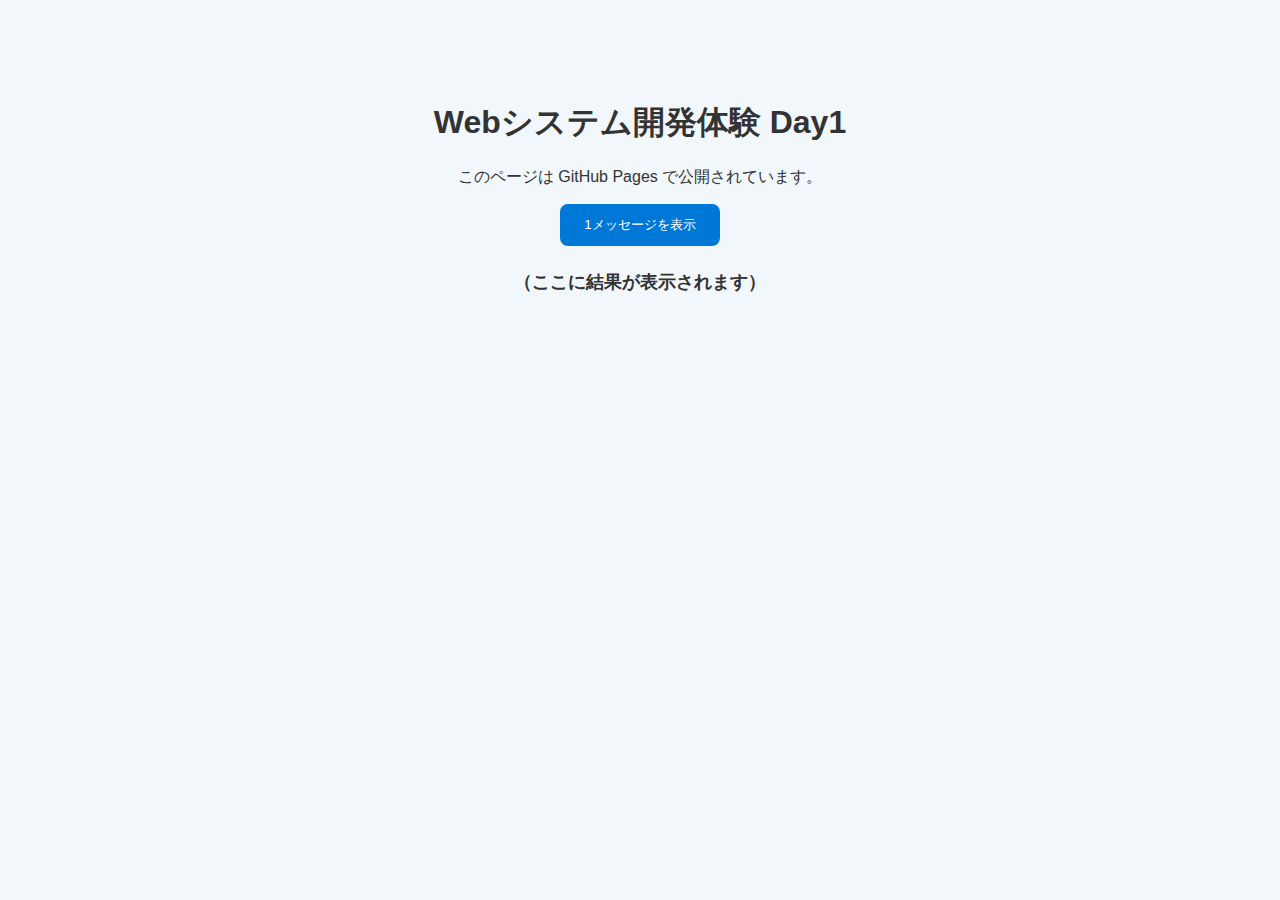
<file: daisho-day1/index.html>
<!DOCTYPE html>
<html lang="ja">
<head>
    <meta charset="UTF-8">
    <meta name="viewport"vontent="width=device-width">
    <title>Web体験 Day1</title>
    <link rel="stylesheet"href="styles.css">
</head>
<body>
    <main class="conrainer">
        <h1>Webシステム開発体験 Day1</h1>
        <p>このページは GitHub Pages で公開されています。</p>
        <button id="helloBtn">1メッセージを表示</button>
        <p id="message"class="message">（ここに結果が表示されます）</p>
    </main>
    <script src="script.js"></script>
</body>
</html>
</file>
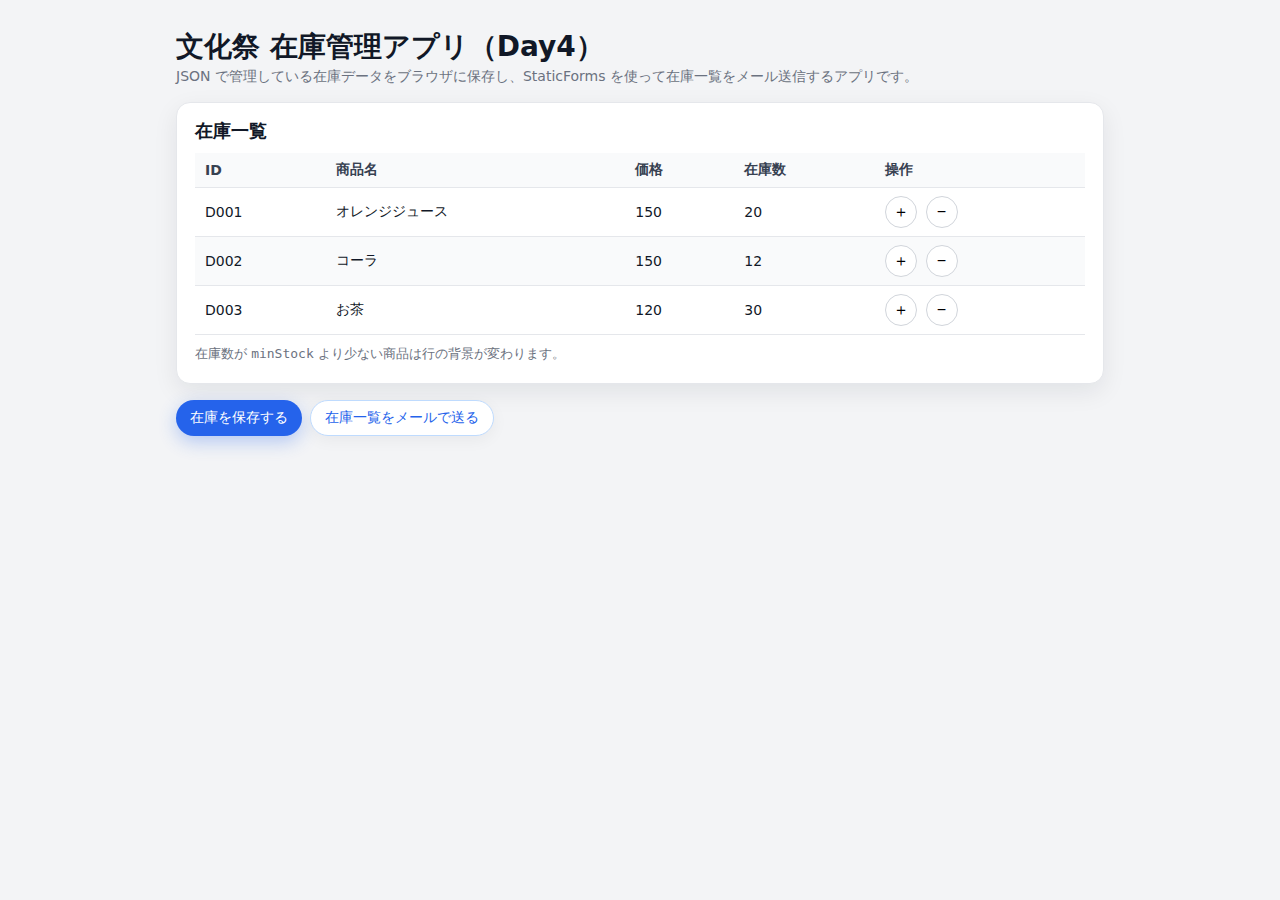
<file: daisho-day4/index.html>
<!DOCTYPE html>
<html lang="ja">
<head>
  <meta charset="UTF-8" />
  <meta name="viewport" content="width=device-width, initial-scale=1" />
  <title>Day4 文化祭 在庫管理アプリ（保存＋メール送信）</title>
  <link rel="stylesheet" href="assets/css/inventory.css" />
</head>
<body>
  <main class="container">
    <h1 class="title">文化祭 在庫管理アプリ（Day4）</h1>
    <p class="muted">
      JSON で管理している在庫データをブラウザに保存し、StaticForms を使って在庫一覧をメール送信するアプリです。
    </p>

    <!-- 在庫一覧テーブル -->
    <section class="panel">
      <h2 class="panel-title">在庫一覧</h2>
      <table class="inventory-table">
        <thead>
          <tr>
            <th>ID</th>
            <th>商品名</th>
            <th>価格</th>
            <th>在庫数</th>
            <th>操作</th>
          </tr>
        </thead>
        <tbody id="item-list">
          <!-- JavaScriptから行が追加される -->
        </tbody>
      </table>
      <p class="hint">
        在庫数が <code>minStock</code> より少ない商品は行の背景が変わります。
      </p>
    </section>

    <!-- 操作ボタン -->
    <section class="actions">
      <button id="save-btn" class="btn">在庫を保存する</button>
      <button id="mail-btn" class="btn btn-ghost">在庫一覧をメールで送る</button>
    </section>

    <!-- 在庫メール送信用の隠しフォーム -->
    <form
      id="inventory-mail-form"
      action="https://api.staticforms.dev/submit"
      method="POST"
      style="display:none;"
    >
      <!-- ★自分の StaticForms の APIキーを設定する（授業後は削除／無効化） -->
      <input type="hidden" name="apiKey" value="74618468276t4y5w4y64" />

      <!-- メール件名 -->
      <input type="hidden" name="subject" value="文化祭 在庫一覧レポート" />

      <!-- 送信後に移動するURL（必要に応じて変更） -->
      <input
        type="hidden"
        name="redirectTo"
        value="https://ryu310s12-ops.github.io/daisho/daisho-day4/"
      />

      <!-- メール本文（在庫一覧テキスト） -->
      <textarea id="inventory-message" name="message"></textarea>
    </form>
  </main>

  <script src="assets/js/inventory.js"></script>
</body>
</html>
</file>
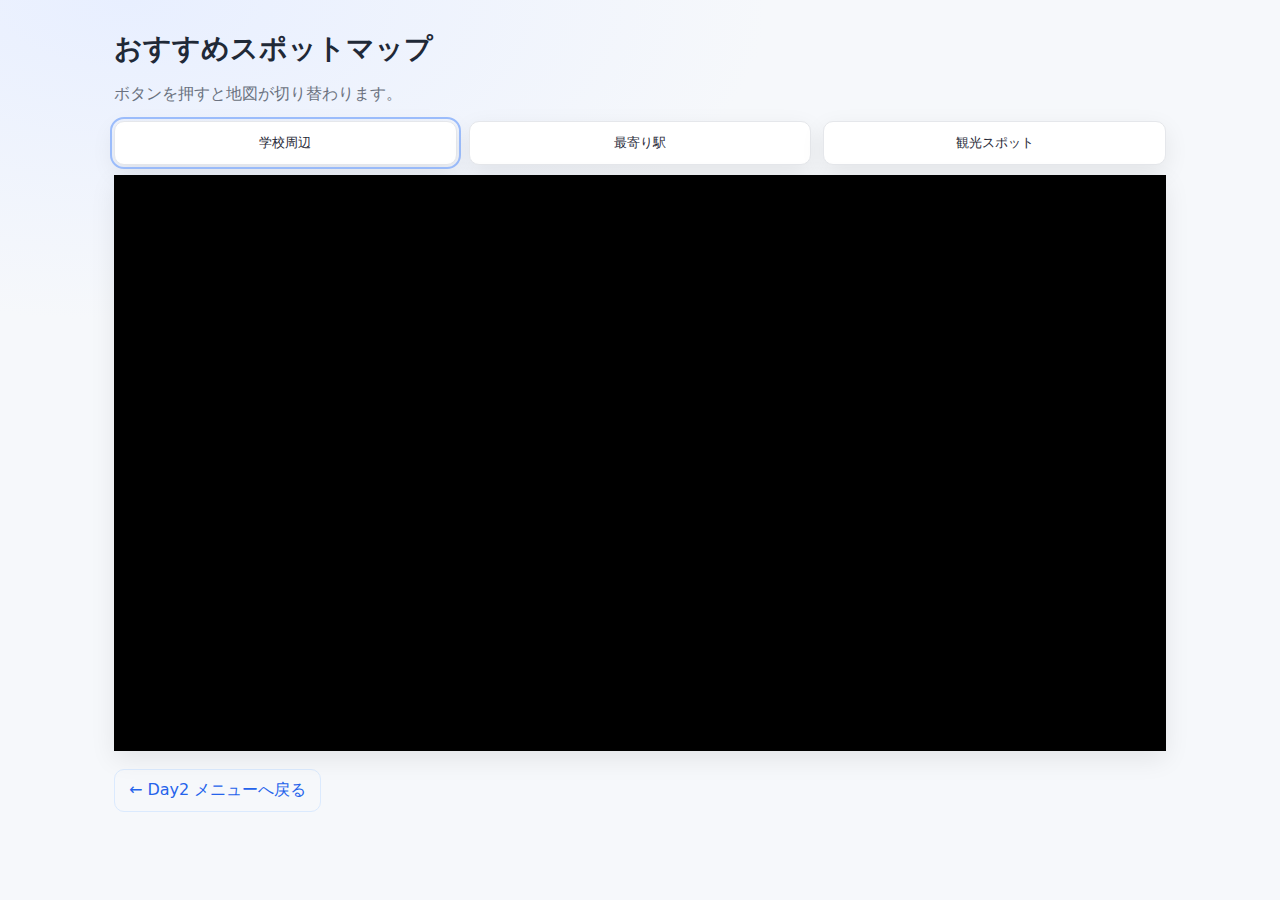
<file: daisho-day2/map/index.html>
<!DOCTYPE html>
<html lang="ja">
<head>
  <meta charset="UTF-8" />
  <meta name="viewport" content="width=device-width" />
  <title>Googleマップ（複数スポット）</title>
  <link rel="stylesheet" href="../assets/css/base.css" />
  <link rel="stylesheet" href="../assets/css/map.css" />
</head>
<body>
  <main class="container">
    <h1 class="title">おすすめスポットマップ</h1>
    <p class="muted">ボタンを押すと地図が切り替わります。</p>

    <section id="spots" class="grid spots">
      <!-- data-map に各自の埋め込みURLを貼る（1行） -->
      <button class="spot hover-rise" data-map="https://www.google.com/maps/embed?pb=!1m18!1m12!1m3!1d3350.575950596731!2d136.6349834847289!3d35.37671417623264!2m3!1f0!2f0!3f0!3m2!1i1024!2i768!4f13.1!3m3!1m2!1s0x6003b18795ed85eb%3A0xf9d1a01a8ba594d7!2z5bKQ6Zic55yM56uL5aSn5Z6j5ZWG5qWt6auY562J5a2m5qCh!5e1!3m2!1sja!2sjp!4v1761225066142!5m2!1sja!2sjp">学校周辺</button>
      <button class="spot hover-rise" data-map="https://www.google.com/maps/embed?pb=!1m18!1m12!1m3!1d3350.9883184219916!2d136.61525097574344!3d35.366781847183596!2m3!1f0!2f0!3f0!3m2!1i1024!2i768!4f13.1!3m3!1m2!1s0x6003b162213027d1%3A0x916dad43dff86f3e!2z5aSn5Z6j6aeF!5e1!3m2!1sja!2sjp!4v1761225191131!5m2!1sja!2sjp">最寄り駅</button>
      <button class="spot hover-rise" data-map="https://www.google.com/maps/embed?pb=!1m18!1m12!1m3!1d3351.1877168855026!2d136.6134799757434!3d35.36197824744545!2m3!1f0!2f0!3f0!3m2!1i1024!2i768!4f13.1!3m3!1m2!1s0x6003b166c1a37de5%3A0xe3dc1456f519ce25!2z5aSn5Z6j5Z-O!5e1!3m2!1sja!2sjp!4v1761224058024!5m2!1sja!2sjp">観光スポット</button>
    </section>

    <div class="map-wrap">
      <iframe id="gmap" src="" loading="lazy" allowfullscreen referrerpolicy="no-referrer-when-downgrade"></iframe>
    </div>

    <p style="margin-top:16px"><a class="btn btn-ghost" href="../">← Day2 メニューへ戻る</a></p>
  </main>

  <script src="../assets/js/map.js"></script>
</body>
</html>
</file>
<file: daisho-day1/styles.css>
body{
    font-family:"Yu Gothic","Meiryo",sans-serif;
    text-align:center;
    background:#f2f7fb;
    color:#333;
    margin:0;
    padding: 80px 0;
}

button {
    background:#0078d7;
    color:white;
    border: none;
    padding: 12px 24px;
    border-radius: 8px;
    cursor: pointer;
}

button:hover{
    background: #005fa3;
}

.message{
    margin-top:24px;
    font-size: 18px;
    font-weight: bold;
}
</file>
<file: daisho-day4/assets/css/inventory.css>
/* ===== ベーススタイル ===== */
*,
*::before,
*::after {
  box-sizing: border-box;
}

html,
body {
  margin: 0;
  padding: 0;
}

body {
  font-family: "Yu Gothic", "Meiryo", system-ui, -apple-system, sans-serif;
  background: #f3f4f6;
  color: #111827;
}

/* コンテナ */
.container {
  max-width: 960px;
  margin: 0 auto;
  padding: 24px 16px 40px;
}

/* 見出し */
.title {
  margin: 4px 0 2px;
  font-size: clamp(22px, 2.4vw, 28px);
}

.muted {
  margin: 0 0 16px;
  color: #6b7280;
  font-size: 14px;
}

/* パネル */
.panel {
  background: #ffffff;
  border-radius: 14px;
  padding: 16px 18px 20px;
  box-shadow: 0 8px 24px rgba(15, 23, 42, 0.08);
  border: 1px solid #e5e7eb;
}

.panel-title {
  margin: 0 0 10px;
  font-size: 18px;
}

/* ヒントテキスト */
.hint {
  margin: 10px 0 0;
  font-size: 13px;
  color: #6b7280;
}

/* ===== 在庫テーブル ===== */
.inventory-table {
  width: 100%;
  border-collapse: collapse;
  margin-top: 8px;
  font-size: 14px;
}

.inventory-table thead {
  background: #f9fafb;
}

.inventory-table th,
.inventory-table td {
  padding: 8px 10px;
  border-bottom: 1px solid #e5e7eb;
  text-align: left;
}

.inventory-table th {
  font-weight: 600;
  color: #374151;
}

.inventory-table tbody tr:nth-child(even) {
  background: #f9fafb;
}

/* 在庫が少ない行に付けるクラス */
.low-stock {
  background: #fef2f2 !important;
}

/* ===== 下部の操作ボタン（保存 / メール） ===== */
.actions {
  display: flex;
  flex-wrap: wrap;
  gap: 8px;
  margin-top: 16px;
}

.btn {
  display: inline-flex;
  align-items: center;
  justify-content: center;
  padding: 8px 14px;
  border-radius: 999px;
  border: none;
  cursor: pointer;
  font-size: 14px;
  gap: 6px;
  background: #2563eb;
  color: #ffffff;
  box-shadow: 0 6px 18px rgba(37, 99, 235, 0.3);
  transition: transform 0.15s ease, box-shadow 0.15s ease, filter 0.15s ease;
}

.btn:hover {
  filter: brightness(1.05);
  box-shadow: 0 10px 24px rgba(37, 99, 235, 0.35);
  transform: translateY(-1px);
}

.btn:active {
  transform: translateY(0);
  box-shadow: 0 4px 14px rgba(37, 99, 235, 0.28);
}

.btn-ghost {
  background: #ffffff;
  color: #2563eb;
  border: 1px solid #bfdbfe;
  box-shadow: 0 4px 16px rgba(15, 23, 42, 0.05);
}

/* ===== 在庫テーブル内の＋／−ボタン調整 ===== */
.inventory-table td button {
  width: 32px;              /* ＋と−の幅を固定して同じにする */
  height: 32px;             /* 高さもそろえる */
  border-radius: 999px;     /* まるいボタン */
  border: 1px solid #d1d5db;
  background: #ffffff;
  cursor: pointer;
  font-size: 16px;
  line-height: 1;
  padding: 0;               /* 余白は幅・高さに任せる */
}

.inventory-table td button + button {
  margin-left: 4px;         /* ＋と−の間に少し余白 */
}

.inventory-table td button:hover {
  background: #eff6ff;
  border-color: #2563eb;
}

/* ===== スマホ対応 ===== */
@media (max-width: 640px) {
  .panel {
    padding: 14px 12px 18px;
  }

  .inventory-table th,
  .inventory-table td {
    padding: 6px 8px;
  }

  .actions {
    flex-direction: column;
    align-items: stretch;
  }

  .btn,
  .btn-ghost {
    width: 100%;
    justify-content: center;
  }
}
</file>
<file: daisho-day2/assets/css/map.css>
/* ===== map.css（安定表示＋PC／スマホ対応）===== */
:root {
  --maxw: 1100px;
  --radius: 14px;
  --shadow: 0 8px 24px rgba(0, 0, 0, 0.08);
}

/* マップラッパー：高さ可変で黒画面回避 */
.map-wrap {
  position: relative;
  width: 100%;
  height: 60vh;          /* 画面高さの6割 */
  min-height: 420px;     /* スマホでの最低高さ */
  max-height: 760px;     /* 大画面での上限 */
  background: #000;      /* 読み込み時の背景 */
  border-radius: 0;      /* 角丸は iframe 側で適用 */
  box-shadow: var(--shadow);
  margin: 10px 0 18px;   /* 下に戻るボタン用の余白 */
}

/* iframe 自身に角丸を適用（overflow:hiddenは使わない） */
.map-wrap iframe {
  position: absolute;
  inset: 0;
  width: 100%;
  height: 100%;
  border: 0;
  display: block;
  border-radius: var(--radius);
  background: transparent; /* 読み込み時の黒潰れ防止 */
}

/* スポット選択ボタン */
.spots {
  display: grid;
  grid-template-columns: repeat(auto-fit, minmax(180px, 1fr));
  gap: 12px;
}

.spot {
  background: var(--card, #fff);
  color: inherit;
  border: 1px solid var(--border, #e5e7eb);
  border-radius: 10px;
  padding: 12px 14px;
  cursor: pointer;
  box-shadow: var(--shadow);
  transition: transform 0.2s ease, box-shadow 0.2s ease, outline-color 0.2s ease;
}

.spot:hover {
  transform: translateY(-1px);
}

.spot.active {
  outline: 2px solid color-mix(in oklab, #2563eb 45%, #ffffff);
  outline-offset: 2px;
}

/* --- 端末別最適化 --- */

/* 小型スマホ縦（例：iPhone SE） */
@media (max-width: 360px) and (orientation: portrait) {
  .map-wrap {
    height: 52vh;
    min-height: 360px;
    max-height: 580px;
  }
}

/* タブレットやスマホ横 */
@media (min-width: 600px) {
  .map-wrap {
    height: 62vh;
    min-height: 480px;
    max-height: 780px;
  }
}

/* ノートPC・デスクトップ */
@media (min-width: 1024px) {
  .map-wrap {
    height: 64vh;
    min-height: 520px;
    max-height: 820px;
  }
}

/* 超ワイド画面 */
@media (min-width: 1440px) {
  .map-wrap {
    max-height: 880px;
  }
}
</file>
<file: daisho-day2/assets/css/base.css>
/* ===== Reset & Base */
* { box-sizing: border-box; }
html, body { margin: 0; padding: 0; }
:root{
  --bg: #f6f8fb; --fg: #1f2937; --muted: #6b7280;
  --card: #ffffff; --border: #e5e7eb; --shadow: 0 8px 24px rgba(0,0,0,.06);
  --brand: #2563eb; --brand-weak: #dbeafe;
  --radius: 14px; --radius-sm: 10px;
  --space: 24px; --space-sm: 12px; --maxw: 1100px;
}
@media (prefers-color-scheme: dark){
  :root{
    --bg: #0b1020; --fg: #e5ecff; --muted: #9aa3b2;
    --card: #11172a; --border: #1f2a44; --shadow: 0 10px 28px rgba(0,0,0,.35);
    --brand: #60a5fa; --brand-weak: #0f172a;
  }
}
body{
  font-family: "Yu Gothic", "Meiryo", system-ui, -apple-system, sans-serif;
  color: var(--fg); background: radial-gradient(1600px 800px at 10% 0%, #e8efff 0%, var(--bg) 40%);
  background-attachment: fixed;
}
.container{ max-width: var(--maxw); margin: 0 auto; padding: var(--space); }
.title{ margin: 6px 0 2px; font-size: clamp(22px, 2.2vw, 30px); }
.muted{ color: var(--muted); }

/* ===== Grid Utilities */
.grid{ display: grid; gap: var(--space-sm); }
.cards{ grid-template-columns: repeat(auto-fit, minmax(260px, 1fr)); }

/* ===== Card */
.card{
  display: block; color: inherit; text-decoration: none; background: var(--card);
  border: 1px solid var(--border); border-radius: var(--radius);
  box-shadow: var(--shadow); overflow: hidden; transform: translateZ(0);
}
.card-thumb{ width: 100%; height: 160px; object-fit: cover; display: block; }
.card-body{ padding: 12px 14px 16px; }
.card-title{ margin: 4px 0 2px; font-size: 18px; }
.card-desc{ margin: 2px 0 0; font-size: 14px; color: var(--muted); }

/* Hover effect */
.hover-rise{ transition: transform .25s ease, box-shadow .25s ease, border-color .25s; }
.hover-rise:hover{ transform: translateY(-4px); box-shadow: 0 16px 36px rgba(0,0,0,.12); border-color: color-mix(in oklab, var(--brand) 30%, var(--border)); }

/* ===== Buttons */
.btn{
  display:inline-flex; align-items:center; gap:8px;
  padding:10px 14px; border-radius: var(--radius-sm);
  background: var(--brand); color:#fff; border:0; cursor:pointer;
  transition: filter .2s ease, transform .2s ease; text-decoration:none;
}
.btn:hover{ filter: brightness(1.05); transform: translateY(-1px); }
.btn-ghost{ background: transparent; color: var(--brand); border:1px solid var(--brand-weak); }

/* ===== Lightbox shell (共通ベース、詳細は各コンポーネントCSSで) */
.lb[aria-hidden="true"]{ display: none; }
.lb{
  position: fixed; inset: 0; z-index: 50;
  background: color-mix(in oklab, #000 70%, transparent);
  display: grid; place-items: center; padding: var(--space);
}
.lb-inner{
  max-width: min(92vw, var(--maxw)); max-height: 82vh;
  background: #000; border-radius: var(--radius); overflow: hidden;
}
.lb-inner > *{ display:block; max-width: 100%; max-height: 82vh; margin: 0 auto; }
.lb-close{
  position: fixed; top: 14px; right: 14px; width: 44px; height: 44px;
  border-radius: 50%; border: 0; background: #fff; color:#111; font-size: 26px; cursor: pointer;
}
</file>
